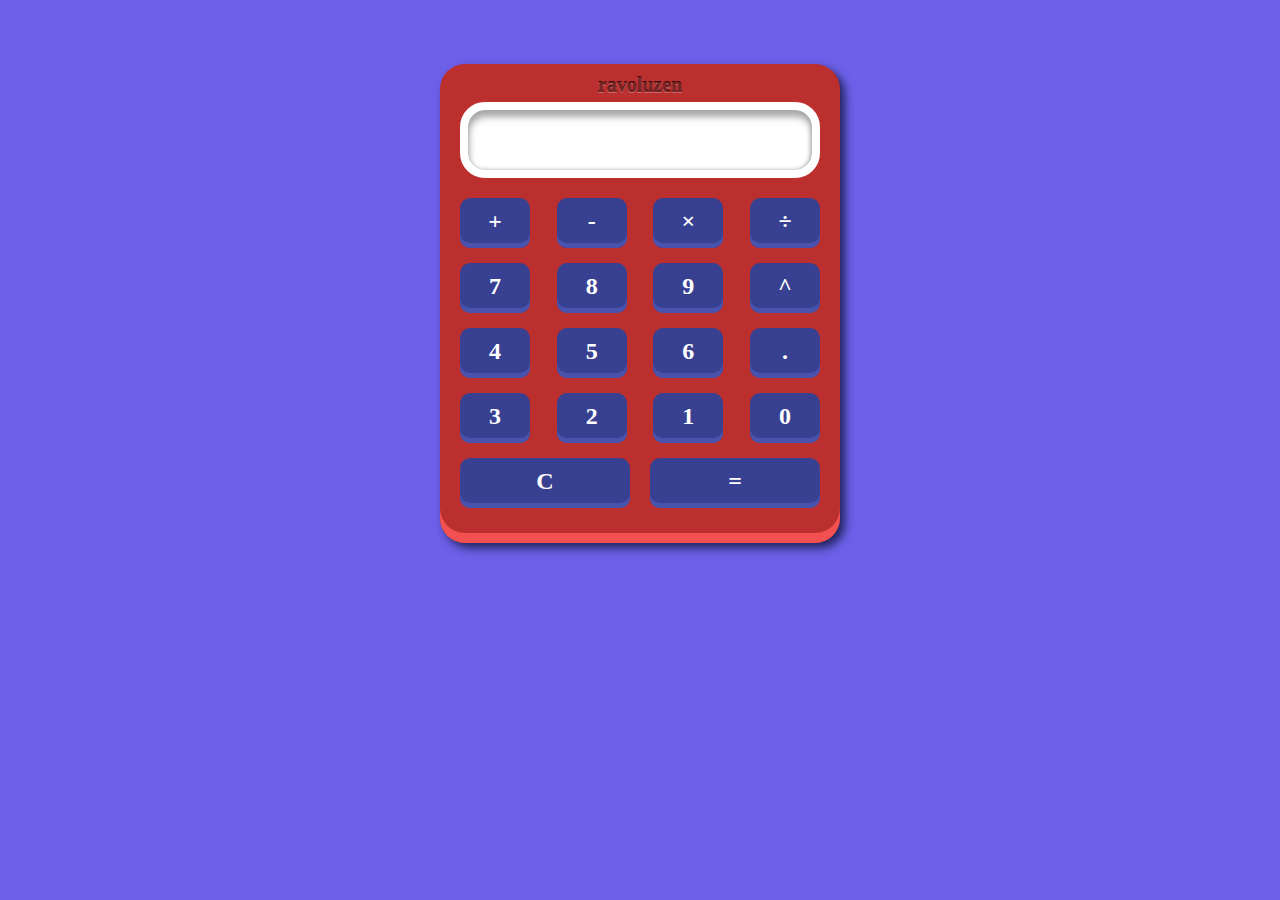
<file: Calculator/index.html>
<!DOCTYPE html>
<html lang="en">
<head>
   <meta charset="UTF-8">
   <title>
    Calculator
   </title>
   <link rel="stylesheet" href="main.css">
   <script src="app.js"></script>
</head>
<body>
   <div class = "calculator">
        <div class="branding">ravoluzen</div>
        <div class="input" id="input"></div>
        <div class="buttons">
            <div class="operators">
                <div>+</div>
                <div>-</div>
                <div>&times;</div>
                <div>&divide;</div>
            </div>
            <div class="left-panel">
                <div class="numbers">
                    <div>7</div>
                    <div>4</div>
                    <div>3</div>
                    
                </div>
                <div class="numbers">
                    <div>8</div>
                    <div>5</div>
                    <div>2</div>
                </div>
                <div class="numbers">
                    <div>9</div>
                    <div>6</div>
                    <div>1</div>
                </div>
                <div class="numbers">
                    <div>^</div>
                    <div class = "decimal">.</div>
                    <div id = "zero">0</div>
                </div>
            </div>
            <div id="bottom-panel">
                <div class = "numbers" id="clear">C</div>
                <div class="equal" id="result">=</div>
            </div>
        </div>
    </div>

    <noscript>Please activate JavaScript.</noscript>
</body>
</html>
</file>
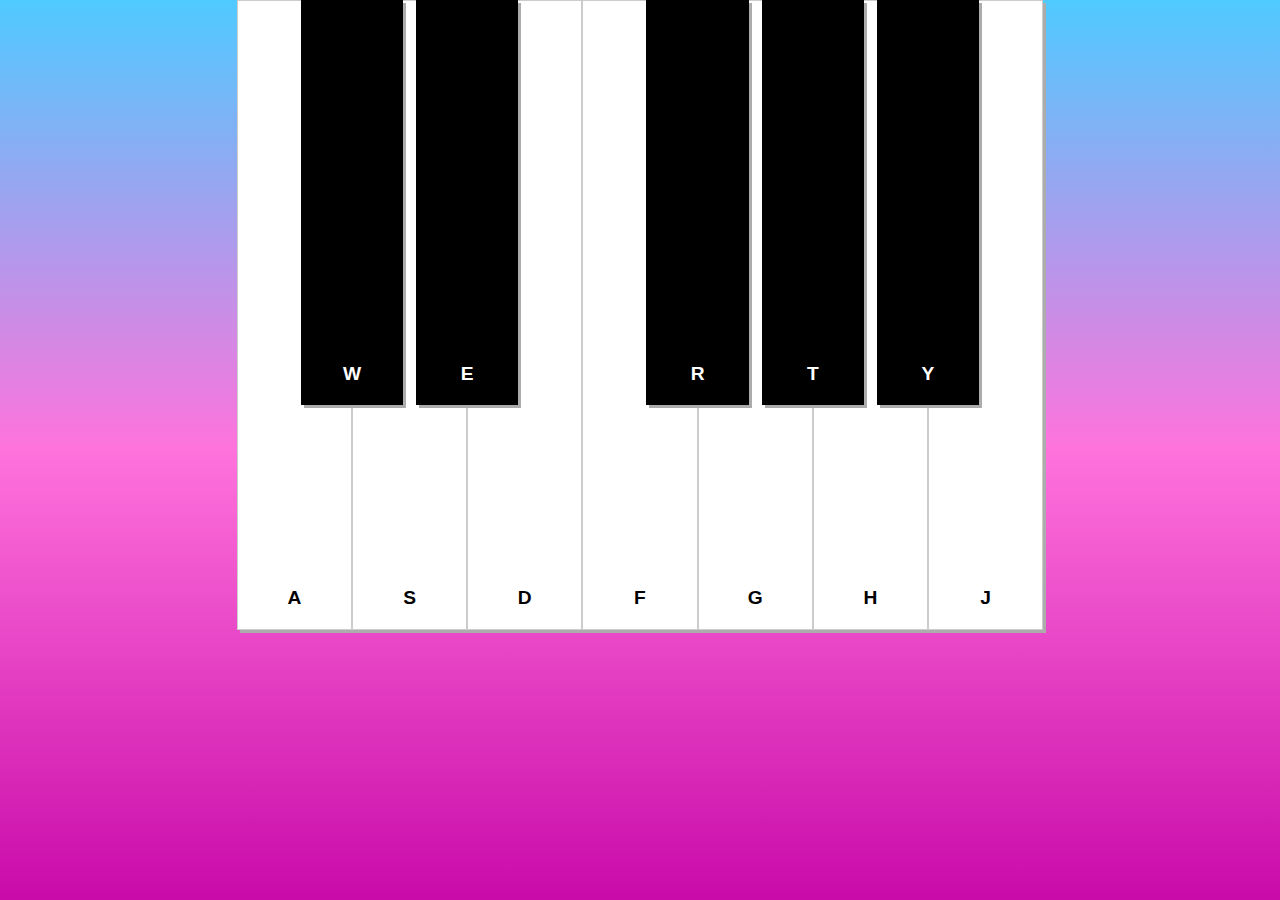
<file: Piano App/index.html>
<!DOCTYPE html>
<html lang="en">
    <head>
        <meta charset="UTF-8">
        <meta name="viewport" content="width=device-width, initial-scale=1.0">
        <title>Piano</title>
        <link rel="stylesheet" href="main.css">
    </head>

    <body>
        <div class="piano">
            <div class="key white" data-note="C">A</div> 
            <div class="key black" data-note="Cs">W</div> 
            <div class="key white" data-note="D">S</div> 
            <div class="key black" data-note="Ds">E</div> 
            <div class="key white" data-note="E">D</div> 
            <div class="key white" data-note="F">F</div> 
            <div class="key black" data-note="Fs">R</div> 
            <div class="key white" data-note="G">G</div> 
            <div class="key black" data-note="Gs">T</div> 
            <div class="key white" data-note="A">H</div> 
            <div class="key black" data-note="As">Y</div> 
            <div class="key white" data-note="B">J</div> 
        </div>
        <audio src="./notes/C4.mp3" id="C"></audio>
        <audio src="./notes/Cs4.mp3" id="Cs"></audio>
        <audio src="./notes/D4.mp3" id="D"></audio>
        <audio src="./notes/Ds4.mp3" id="Ds"></audio>
        <audio src="./notes/E4.mp3" id="E"></audio>
        <audio src="./notes/F4.mp3" id="F"></audio>
        <audio src="./notes/Fs4.mp3" id="Fs"></audio>
        <audio src="./notes/G4.mp3" id="G"></audio>
        <audio src="./notes/Gs4.mp3" id="Gs"></audio>
        <audio src="./notes/A4.mp3" id="A"></audio>
        <audio src="./notes/As4.mp3" id="As"></audio>
        <audio src="./notes/B4.mp3" id="B"></audio>

        <script src="app.js"></script>
    </body>
</html>
</file>
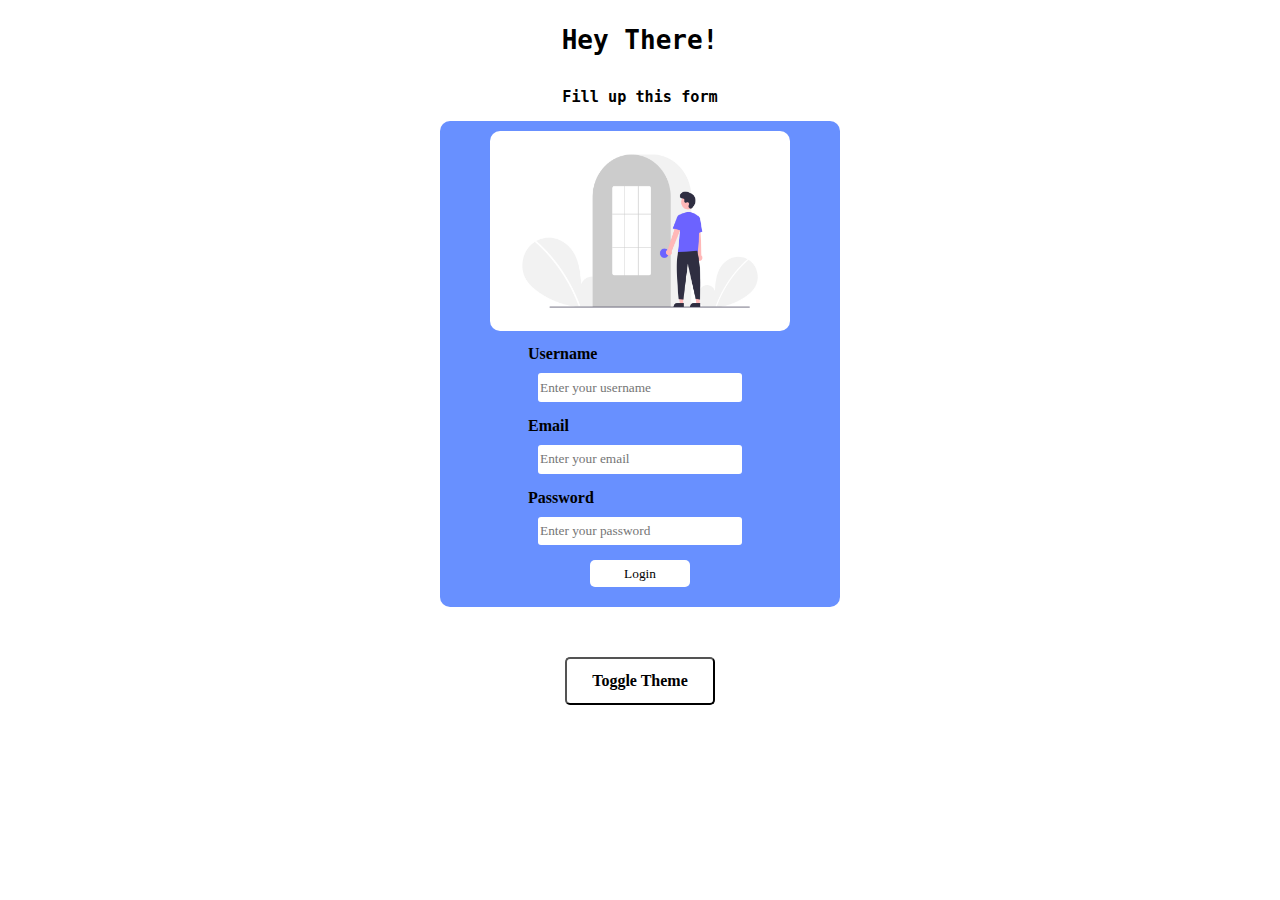
<file: simple-website/index.html>
<!DOCTYPE html>
<html lang="en">
<head>
    <meta charset="UTF-8">
    <title>
        Simple Website
    </title>
    <link rel="stylesheet" href="main.css">
</head>
<body class="light-theme">
   <h1>Hey There!</h1>
   <h3>Fill up this form</h3>
    <form id = fillupForm>
      <div id class = "form-group">
        <label id="profile-label" for="profile" width="400" height="400">
            <img src="login-illustration.png" alt="Login">
        </label>
      </div>
      <div class = "form-group">
        <label id="name-label" for="username">
        Username
        </label>
        <input 
               type="text"
               id = "username"
               name = "username"
               class = "form-element"
               placeholder = "Enter your username"
               required
        />
      </div>
      <div class="form-group">
      <label id="email-label" for="email">Email</label>
        <input
               type="email"
               name="email"
               id="email"
               class="form-element"
               placeholder="Enter your email"
               required
        />
      </div>
      <div class="form-group">
        <label id="password-label" for="password">Password</label>
        <input
               type="password"
               name="password"
               id="password"
               class="form-element"
               placeholder="Enter your password"
               required
        />
      </div>
      <div class="form-group">
        <button type="submit" id="submit" class="submit-button">
           Login
        </button>
      </div>
    </form>
    <button class="toggle">
    Toggle Theme
    </button>
    <script src="app.js"></script>
    <noscript>Please activate JavaScript.</noscript>
</body>
</html>
</file>
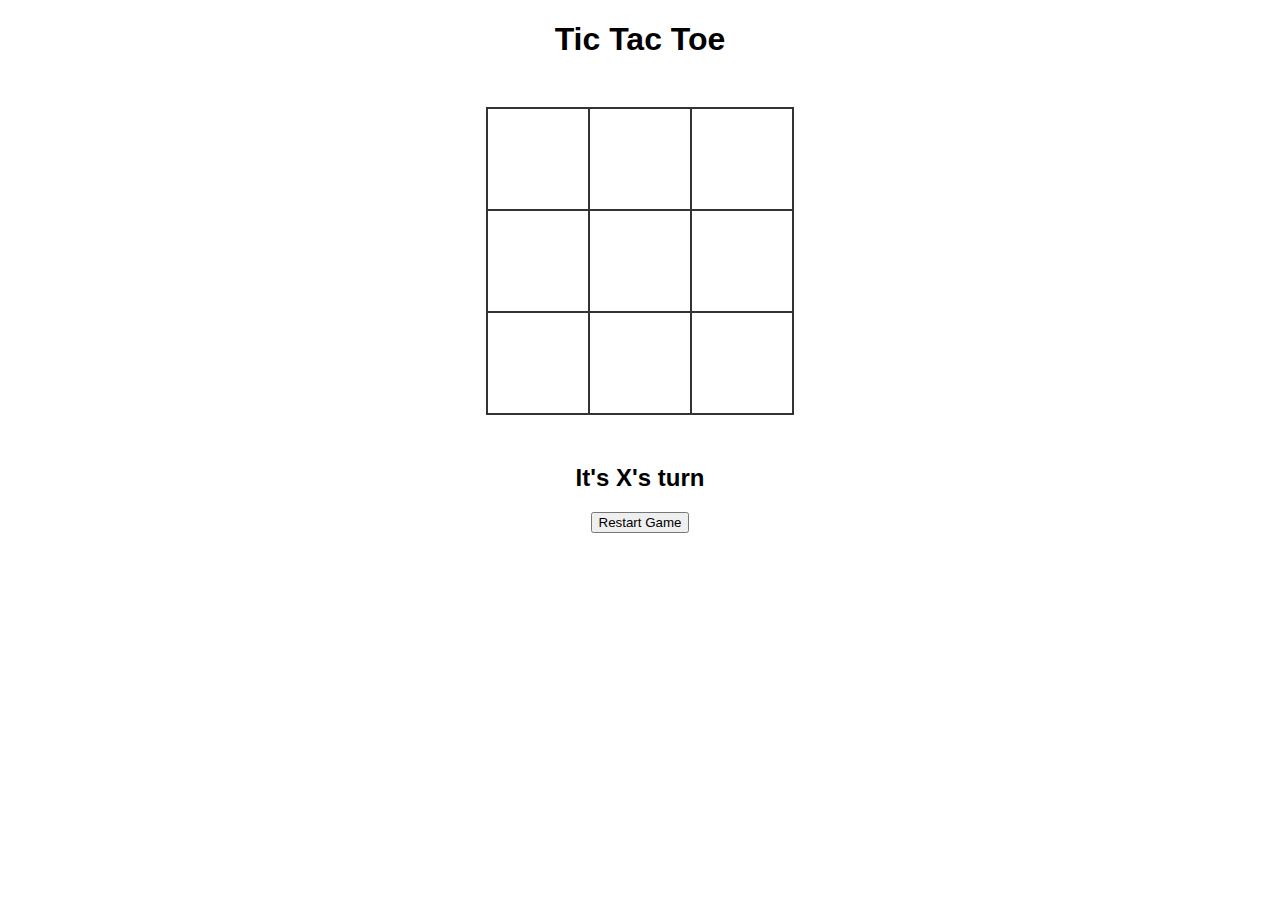
<file: Tic-Tac-Toe/index.html>
<!DOCTYPE html>
<html lang="en">
<head>
    <meta charset="UTF-8">
    <meta name="viewport" content="width=device-width, initial-scale">
    <meta http-equiv="X-UA-Compatible" content="ie=edge">
    <title>
        Tic Tac Toe
    </title>
    <link rel="stylesheet" href="main.css">
</head>
<body>
    <section>
        <h1 class="game--title">Tic Tac Toe</h1>
        <div class="game--container">
            <div data-cell-index="0" class="cell" onclick="javascript:cellColor();"></div>
            <div data-cell-index="1" class="cell" onclick="javascript:cellColor();"></div>
            <div data-cell-index="2" class="cell" onclick="javascript:cellColor();"></div>
            <div data-cell-index="3" class="cell" onclick="javascript:cellColor();"></div>
            <div data-cell-index="4" class="cell" onclick="javascript:cellColor();"></div>
            <div data-cell-index="5" class="cell" onclick="javascript:cellColor();"></div>
            <div data-cell-index="6" class="cell" onclick="javascript:cellColor();"></div>
            <div data-cell-index="7" class="cell" onclick="javascript:cellColor();"></div>
            <div data-cell-index="8" class="cell" onclick="javascript:cellColor();"></div>
        </div>
        <h2  class="game--status"></h2>
        <button class="game--restart">
            Restart Game
        </button>
    </section>
<script src="app.js"></script>
</body>
</html>
</file>
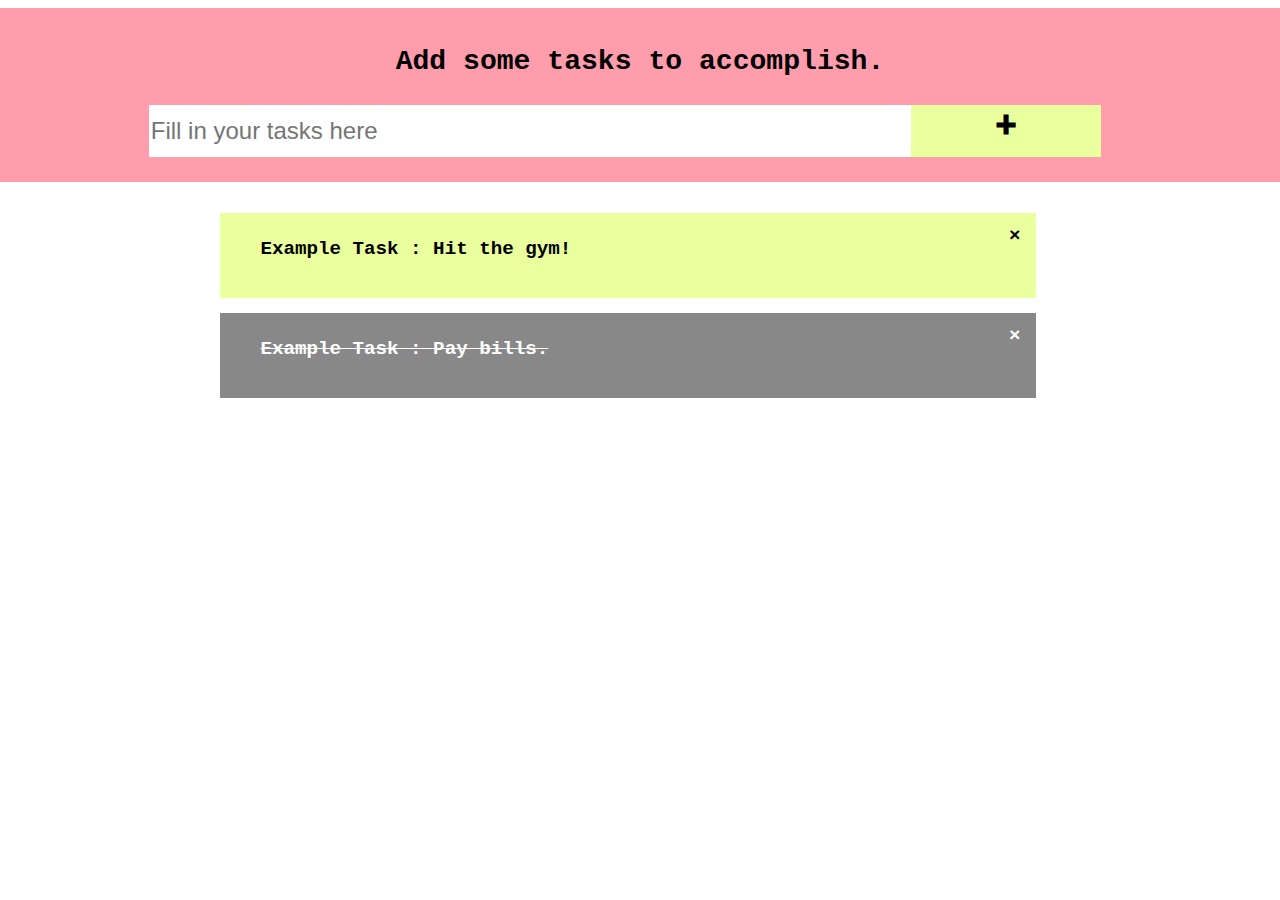
<file: To-do List/index.html>
<!DOCTYPE html>
<html lang="en">
    <head>
        <meta charset="UTF-8" />
        <title>
            To-Do List
        </title>
        <link rel="stylesheet" href="main.css">
    </head>
    <body>
        <div id = "myDiv" class = "header">
            <h3>Add some tasks to accomplish.</h3>
            <input type="text" id = "myInput" placeholder = "Fill in your tasks here">
            <span onclick="newTask()" class="addBtn">+</span>
        </div>

        <ul id="myUL">
            <li>Example Task : Hit the gym!</li>
            <li class="checked">Example Task : Pay bills.</li>
        </ul>
        <script src="app.js"></script>
    </body>
</html>
</file>
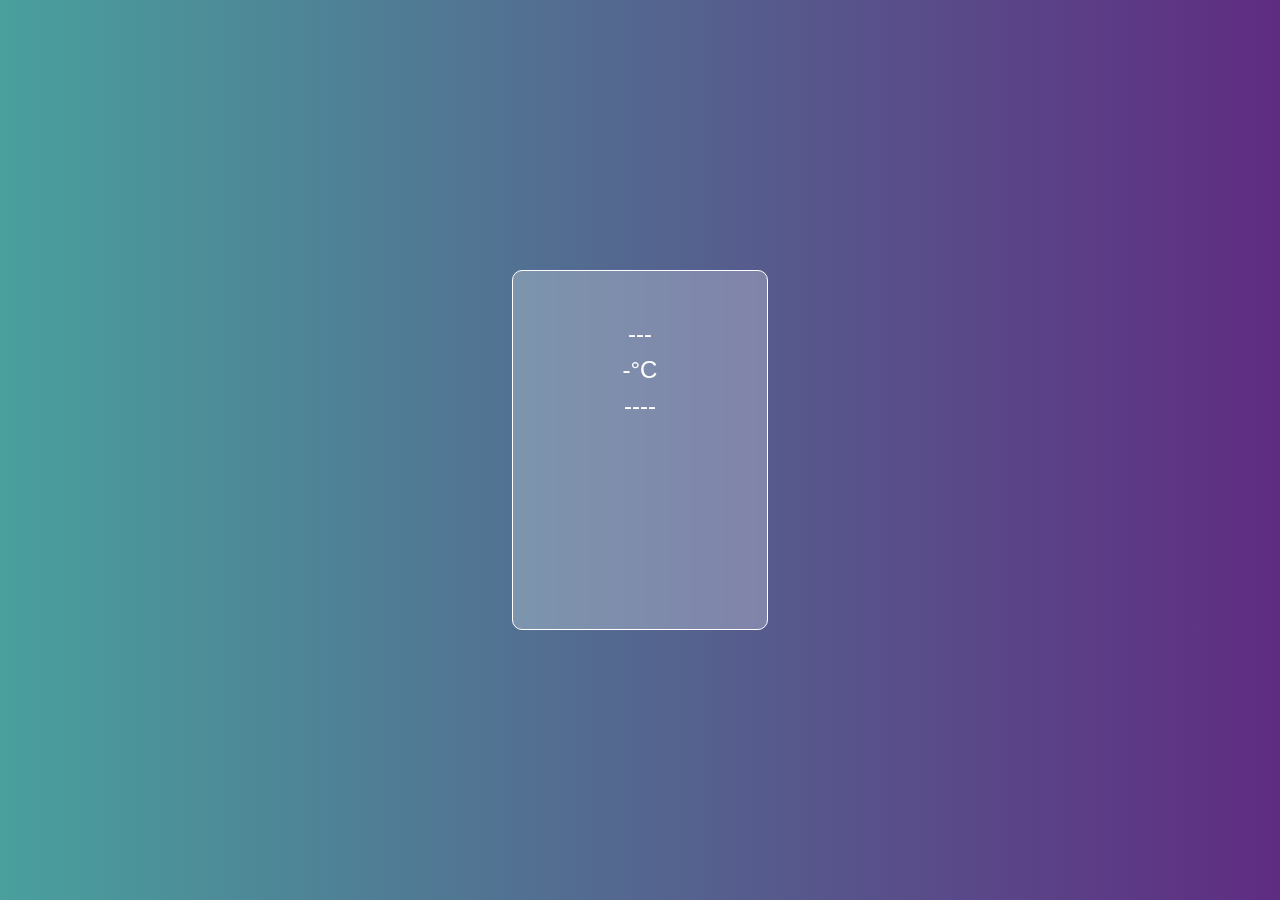
<file: Weather App/index.html>
<!DOCTYPE html>
<html lang="en">


<head>
    <meta charset="UTF-8">
    <meta name="viewport" content="width=device-width, initial-scale=1.0">
    <meta http-equiv="X-UA-Compatible" content="ie=edge">
    <title>
        Weather App
    </title>
    <link rel="stylesheet" href="main.css"/>    
</head>
<body>
    <div class="container">
        <div class="icon">---</div>
        <div class="temp">-°C</div>
        <div class="forecast">----</div>
        <div class="location"></div>
    </div>
    <script src="app.js"></script>
</body>
</html>
</file>
<file: Calculator/main.css>
body{
    width: 400px;
    font-family: Roboto;
    font-weight: bold;
    font-size:1.5em;
    margin: 5% auto;
    color: rgb(255, 255, 255);
    background-color: #6e60e9;
}

.calculator{
    background-color: #bb2f2f;
    border-radius: 25px;
    padding: 20px;
    padding-top: 35px;
    box-shadow: inset 0px -10px #f35151,
                5px 5px 10px #1e245c;
}

.branding{
    margin-top: -25px;
    margin-bottom: 5px;
    font-size: 20px;
    color: #7a2424;
    text-shadow: 0px 1px 0px rgba(255,255,255,.3), 0px -1px 0px rgba(0,0,0,.7);
    text-align: center;
}

.input{
    height: 60px;
    border: 8px solid #ffffff;
    border-radius: 25px;
    background: #ffffff;
    box-shadow: inset 1px 7px 7px #a8a8a8,
                inset -1px 0 4px #a8a8a8;
    margin-bottom: 20px;
    font-size:2.5rem;
    text-align: right;
    overflow: auto;
}
.operators{
    display:flex;
    justify-content:space-between;
}

.operators div{
    padding: 10px;
    padding-left: 10px;
    margin-bottom: 15px;
    width: 50px;
    height: 30px;
    cursor: pointer;
    text-align: center;
    border-radius: 10px;
    background-color: #384191;
    box-shadow: inset 0px -5px #4953ad;
    pointer-events:auto;
}

.operators div:active {
    font-weight: bold;
}

.operators div:hover{
    box-shadow: inset 0px -5px #4953ad,
                1px 1px 2px #1e245c;
}
.left-panel{
    display:flex;
    justify-content:space-between;

}

.numbers div{
    padding: 10px;
    margin-bottom: 15px;
    width: 50px;
    height: 30px;
    cursor: pointer;
    text-align: center;
    border-radius: 10px;
    background-color: #384191;
    box-shadow: inset 0px -5px #4953ad;
}

.numbers div:active {
    font-weight: bold;
}

.numbers div:hover{
    box-shadow: inset 0px -5px #4953ad,
    1px 1px 2px #1e245c;
}

.right-panel div{
    padding: 10px;
    margin-bottom: 15px;
    width: 50px;
    text-align: center;
    border-radius: 10px;
    background-color: #384191;
    box-shadow: 2px 2px 2px #1e245c;
}

#clear, #result {
    height:40px;
}

#bottom-panel{
    display:flex;
    justify-content:space-between;
}
    
#bottom-panel div{
    padding: 10px;
    margin-bottom: 15px;
    width: 150px;
    height: 30px;
    cursor: pointer;
    text-align: center;
    border-radius: 10px;
    background-color: #384191;
    box-shadow: inset 0px -5px #4953ad;
}

#bottom-panel div:active{
    font-weight: bold;
}

#bottom-panel div:hover{
    box-shadow: inset 0px -5px #4953ad,
    1px 1px 2px #1e245c;   
}
</file>
<file: Piano App/main.css>
* {
    margin: 0;
    padding: 0;
    box-sizing: border-box;
}

body {
    background: #0f2027;
    background: -webkit-linear-gradient(to bottom, #2c5364, #203a43, #0f2027);
    /* Chrome 10-25, Safari 5.1-6 */
    background: linear-gradient(to bottom, #4fcaff, #ff66d9ea, #c90ba9);
    font-family: Arial, Helvetica, sans-serif;
}

.piano {
    height: 100vh;
    width: 100%;
    display: flex;
    justify-content: center;
}

.key {
    display: flex;
    justify-content: center;
    align-items: flex-end;
    font-size: 1.2rem;
    font-weight: bold;
    padding-bottom: 20px;
    box-shadow: 3px 3px rgb(172, 172, 172);
}
  
.white{
    width: 9%;
    min-width: 60px;
    height: 70%;
    background-color: white;
    border: 1px solid #ccc;
    color: black;
}

.black {
    width: 8%;
    height: 45%;
    background-color:black;
    margin: 0% -4% 0% -4%;
    z-index: 2;
    background-color: black;
    color: white;
}

.white.active {
    background-color: #7ed8ff;
}

.black.active {
    background-color: #fc93e2ea;
}

.black, .white:hover {
    cursor: pointer;
}
</file>
<file: simple-website/main.css>
:root{
    --black: #000000;
    --navyBlue: rgb(104, 144, 255);
    --grey: #292929;
    --white: white;
    --softWhite: #fffffff3;
    --darkBlue: rgb(45, 79, 173);
    --lightGray: #a8a8a8;
}

* {
    color: var(--fontColor);
    font-family: Roboto;
}

body{
    display:flex;
    flex-direction:column;
    align-items:center;
    background: var(--bg);
}

h1, h3{
    font-family: monospace;
    text-align: center;
}

img{
    margin: 10px;
    width: 300px;
    height: 200px;
    align-self: center;
    border-radius:10px;
}

form{
    border-radius: 10px;
    width: 400px;
    background: var(--formColor);
    font-family: Roboto;
    font-weight: 550;
    display: flex;
    flex-direction:column;
    align-items: center;
}

input{
    width: 200px;
    height: 2em;
    border-radius: 3px;
    border: none;
    margin: 10px;
    margin-bottom: 15px;
    display: flex;
    flex-direction:column;
    align-items:center;
}

#submit{
    margin-bottom: 20px;
    width:100px;
    height: 2em;
    border-radius: 5px;
    border: none;
    background: var(--buttonColor);
    font-family: Roboto;
    font-weight: 500;
}

.toggle{
    margin: 50px;
    width:150px;
    height: 3em;
    font-size:1em;
    font-weight: 550;
    border-radius:5px;
    background: var(--buttonColor);
}

.light-theme{
    --fontColor:var(--black);
    --bg: var(--white);
    --formColor: var(--navyBlue);
    --buttonColor: var(--white);
}
.dark-theme{
    --fontColor: var(--softWhite);
    --bg: var(--grey);
    --formColor: var(--darkBlue);
    --buttonColor: var(--lightGray);
}
</file>
<file: Tic-Tac-Toe/main.css>
body {
    font-family: "Arial", sans-serif;
    color: black;
}

section {
    text-align: center;
}

.game--container {
    display: grid;
    grid-template-columns: repeat(3, auto);
    width: 306px;
    margin: 50px auto;
}

.cell {
    font-family: "Permanent Marker", cursive;
    width: 100px;
    height: 100px;
    box-shadow: 0 0 0 1px #333333;
    border: 1px solid #333333;
    cursor: pointer;
    line-height: 100px;
    font-size: 60px;
    background: #fff;
}
</file>
<file: To-do List/main.css>
body{
    display : flex;
    flex-direction: column;
    justify-content: center;
    align-items: center;
    font-family: monospace, sans-serif;
}

.header {
    position:relative;
    top: 50;
    font-size: 1.5em;
    text-align: center;
    background-color: rgb(255, 157, 173);
    padding: 10px;
    width:100%;
}

.header:after {
    content: "";
    display: table;
    clear: both;
}

.addBtn {
    width:15%;
    height: 50px;
    padding-top: 2px;
    font-size:1.5em;
    text-align: center;
    font-weight: 1000;
    color: #000000;
    background-color: rgb(234, 255, 157);
    float:left;
    transition: 0.3s;
}

.addBtn:hover {
    cursor: pointer;
    color: rgb(138, 255, 177);
}

input{
    width: 60%;
    height: 50px;
    font-size: 1em;
    border:none;
    margin: 0;
    float: left;
    margin-left: 11vw;
    margin-bottom: 15px;
    
}
ul {
    margin-left: -5%;
}
ul li{
    cursor: pointer;
    position: relative;
    background: rgb(234, 255, 157);
    padding: 25px 8px 15px 40px;
    margin: 15px;
    list-style: none;
    width: 60vw;
    height: 5vh;
    font-weight: bold;
    font-size: 1.2em;

    -webkit-user-select: none;
    -moz-user-select: none;
    -ms-user-select: none;
    user-select: none;
}

ul li:nth-child(even) {
    background: rgb(255, 157, 173);
}

ul li:hover{
    background: rgb(138, 255, 177);
}
ul li.checked {
    background: #888;
    color: #fff;
    text-decoration: line-through;
}
ul li.checked::before{
    content:'';
    position: absolute;
    border-color: #fff;
    height: 15px;
    width: 7px;
    top: 10px;
    left: 16px;
    transform : rotate(45deg);
}

.close {
    position: absolute;
    right: 0;
    top: 0;
    padding: 12px 16px 12px 16px;
}
  
.close:hover {
    background-color: #f44336;
    color: white;
}
</file>
<file: Weather App/main.css>
* {
    margin : 0;
    padding : 0;
    box-sizing: border-box;
}

body{
    height: 100%;
    display: flex;
    flex-direction: column;
    align-items: center;
    justify-content: center;
    background: #5f2c82;  /* fallback for old browsers */
    background: -webkit-linear-gradient(to right, #49a09d, #5f2c82);  /* Chrome 10-25, Safari 5.1-6 */
    background: linear-gradient(to right, #49a09d, #5f2c82 ); /* W3C, IE 10+/ Edge, Firefox 16+, Chrome 26+, Opera 12+, Safari 7+ */
    font-size: 1.5rem;
    font-family: Helvetica, arial, sans-serif;
    color: #fff;
}

.container {
    margin-top : 30vh;
    height: 40vh;
    width: 20vw;
    background: rgba( 255, 255, 255, 0.25 );
    box-shadow: 0 8px 32px 0 linear-gradient(to right, #42928f, #50256d );
    backdrop-filter: blur( 5.5px );
    -webkit-backdrop-filter: blur( 5.5px );
    border-radius: 10px;
    border: 1px solid white;
    text-align: center;
    padding-top: 45px;
    line-height: 1.5;
}
</file>
